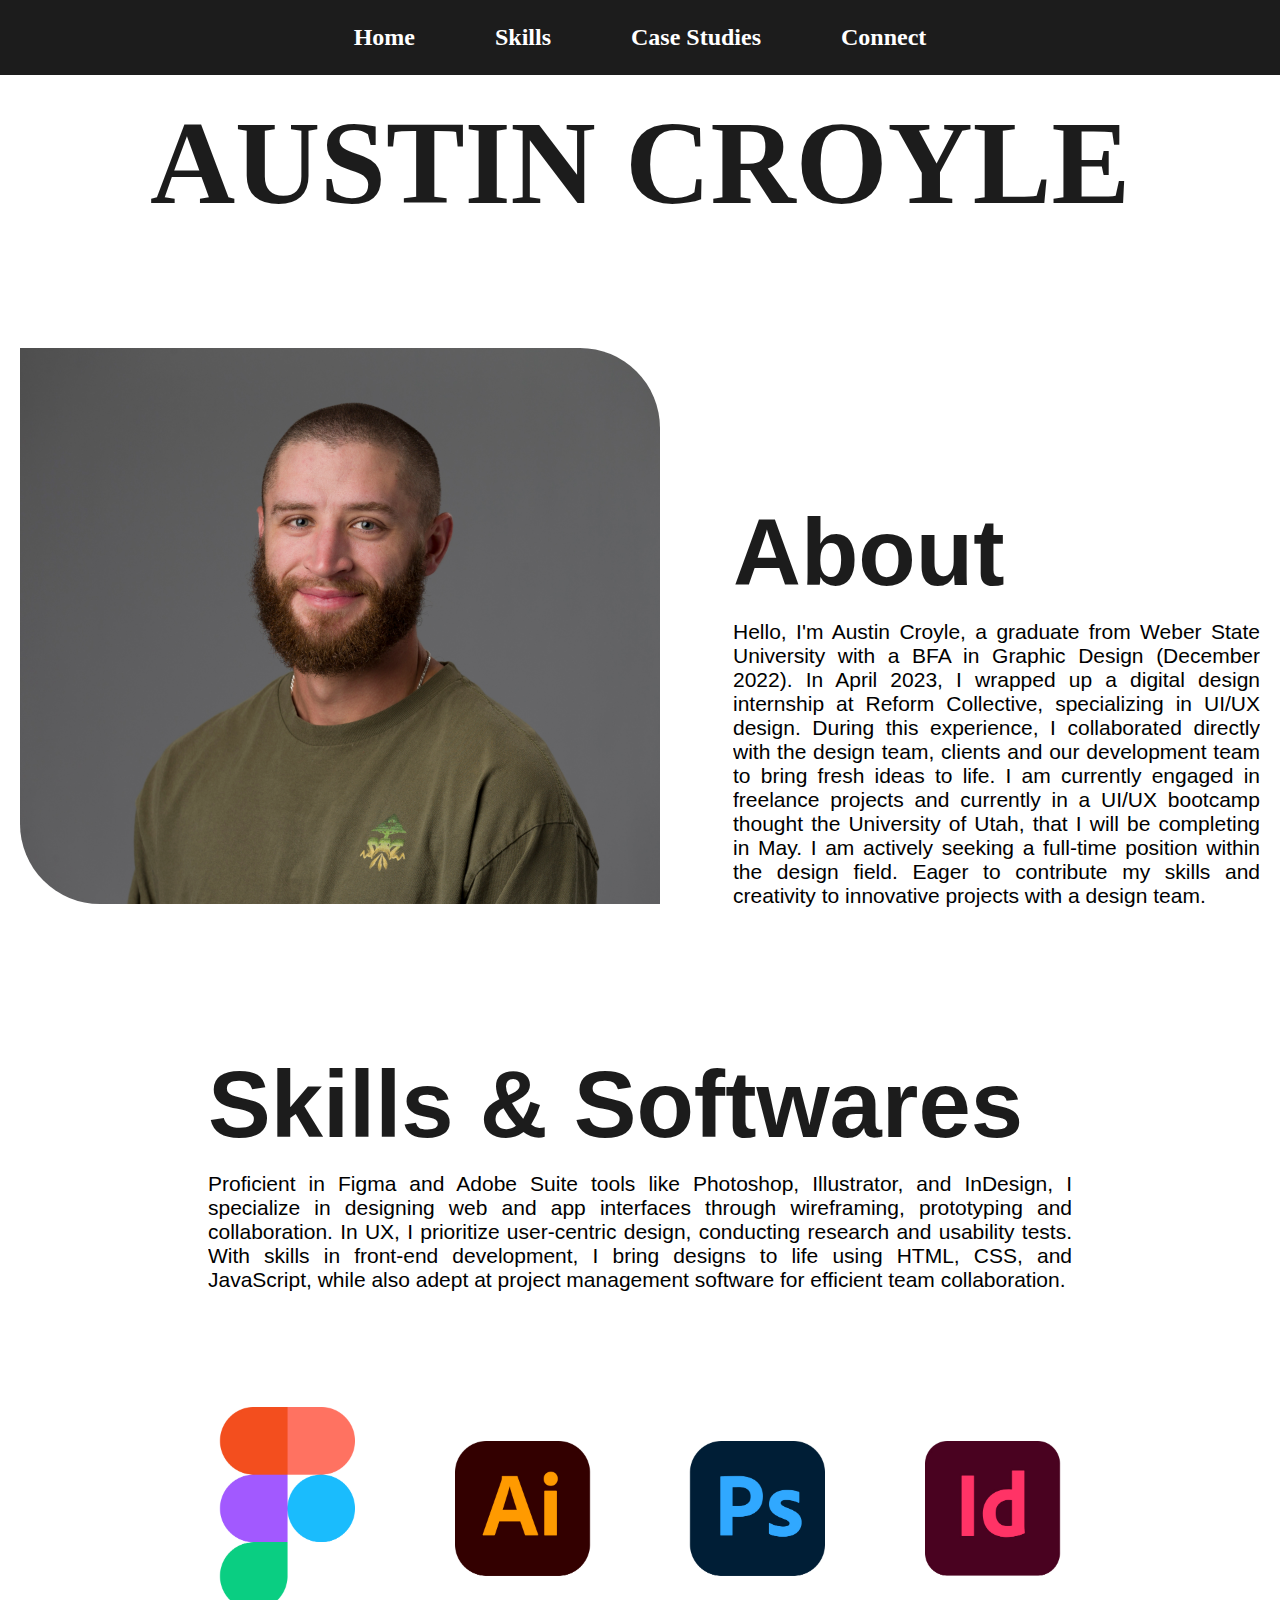
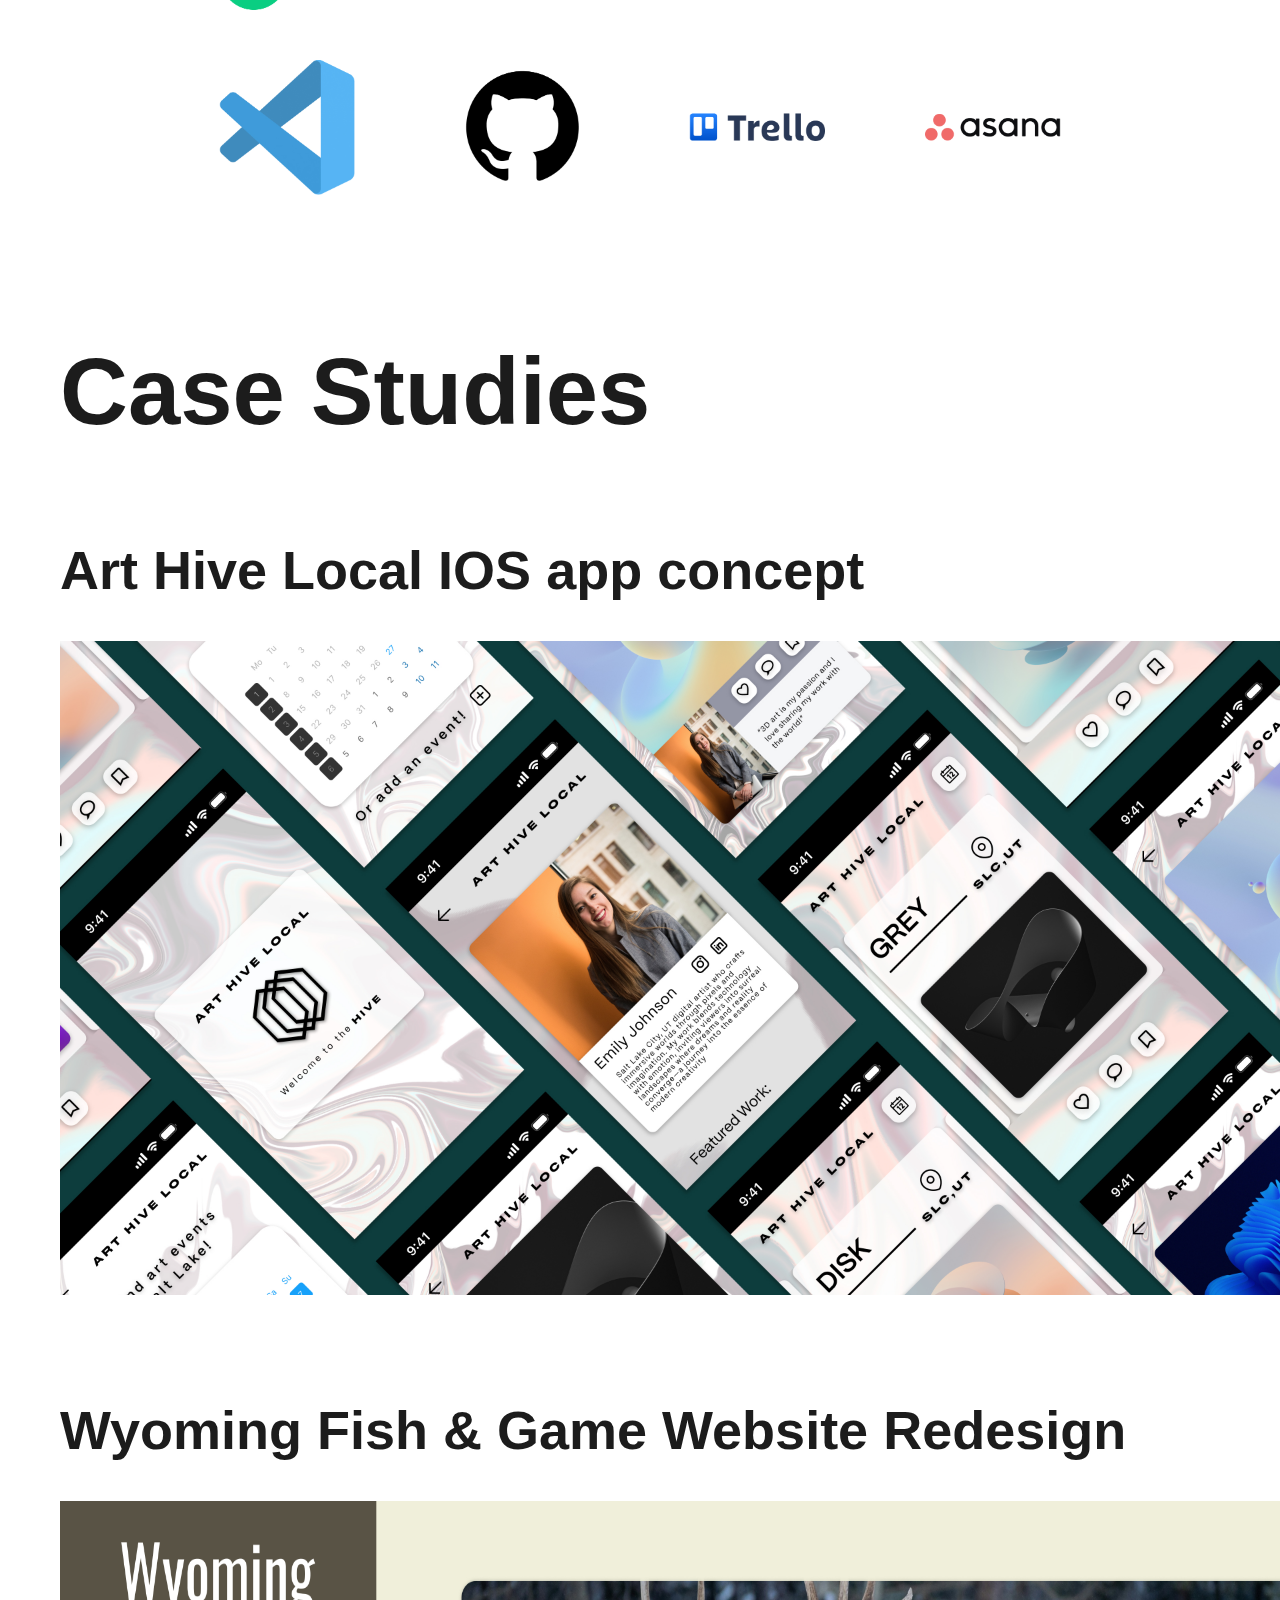
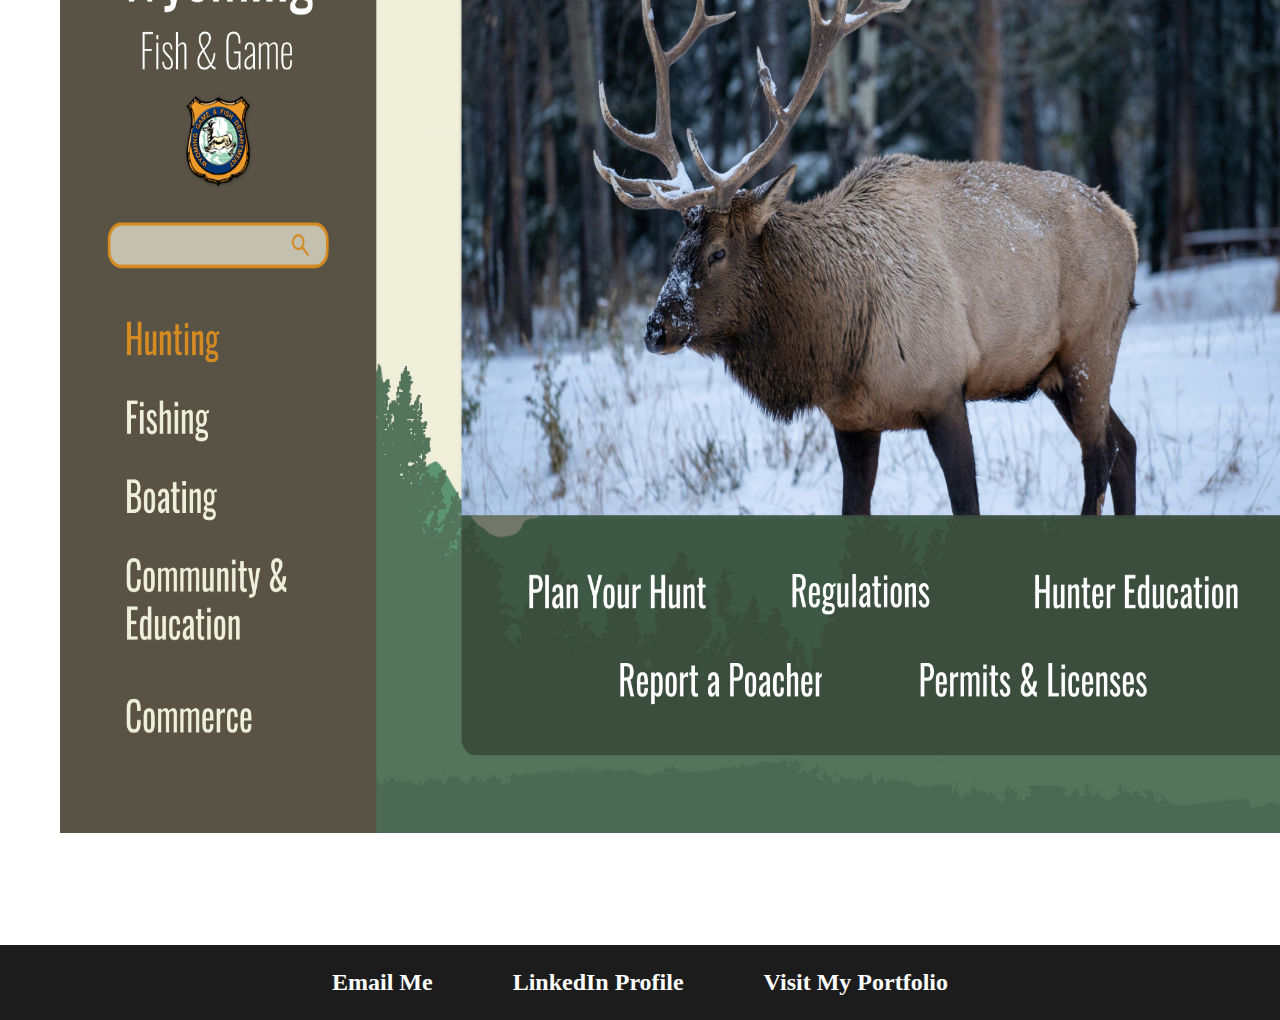
<file: index.html>
<!DOCTYPE html>
<html>

    <head>
        <meta charset="UTF-8">
        <meta name="viewport" content="width=device-width, initial-scale=1.0">
        <link rel="stylesheet" href="css/style.css" type="text/css">
        <meta name="author" content="Austin Croyle"> 
    </head>

    <body>
        <nav class="navbar"> <!--Navbar located at the top of the page: Nameing it "navbar" -->
            <ul>
                <li><a href="">Home</a></li>
                <li><a href="">Skills</a></li>
                <li><a href="">Case Studies</a></li>
                <li><a href="">Connect</a></li>
            </ul>
        </nav>
        <div class="container">
            <div class="header-container">
                <div class="header">AUSTIN CROYLE</div>
            </div>
            <div class="third-row">
                <div class="image-about">
                    <img src="images/Headshot.jpg" alt="Headshot Image" width="640" height="556">
                </div>
                <div class="title-paragraph">
                    <div class="title-about">About</div>
                        <div class="paragraph-about">
                            Hello, I'm Austin Croyle, a graduate from Weber State
                            University with a BFA in Graphic Design (December 2022). In
                            April 2023, I wrapped up a digital design internship at Reform
                            Collective, specializing in UI/UX design. During this experience,
                            I collaborated directly with the design team, clients and our
                            development team to bring fresh ideas to life. I am currently
                            engaged in freelance projects and currently in a UI/UX
                            bootcamp thought the University of Utah, that I will be
                            completing in May. I am actively seeking a full-time position
                            within the design field. Eager to contribute my skills and
                            creativity to innovative projects with a design team.
                        </div>
                </div>
            </div>
            <div class="fourth-row">
                <div class="wrap-skills">
                    <div class="title-skills">Skills & Softwares</div>
                    <div class="paragraph-skills">
                        Proficient in Figma and Adobe Suite tools like Photoshop, Illustrator, and InDesign, I specialize in
                        designing web and app interfaces through wireframing, prototyping and collaboration. In UX, I prioritize
                        user-centric design, conducting research and usability tests. With skills in front-end development, I
                        bring designs to life using HTML, CSS, and JavaScript, while also adept at project management software
                        for efficient team collaboration.
                    </div>
                </div>
            </div>
            <div class="image-skills">
                <img src="images/Apps.jpg" alt="Software Images" width="866" height="388">
            </div>
            <div class="case-studies">
                <div class="title-case-studies">Case Studies</div>
                    <div class="first-case-study">
                        <div class="section-title-one">Art Hive Local IOS app concept</div>
                        <img src="images/art hive HERO.jpg" alt="Art Hive Hero Case Study" width="1320" height="654">
                    </div>
                    <div class="second-case-study">
                        <div class="section-title-two">Wyoming Fish & Game Website Redesign</h3>
                        <img src="images/WF&G.jpg" alt="WF&G Case Study" width="1320" height="932">
                    </div>
            </div>
        </div>
        <footer>
            <nav class="footer-navbar"> <!--Navbar located at the bottom of the page: Nameing it "footer-navbar" -->
                <ul>
                    <li><a href="">Email Me</a></li>
                    <li><a href="">LinkedIn Profile</a></li>
                    <li><a href="">Visit My Portfolio</a></li>
                </ul>
            </nav>
        </footer>
    </body>
</html>
</file>
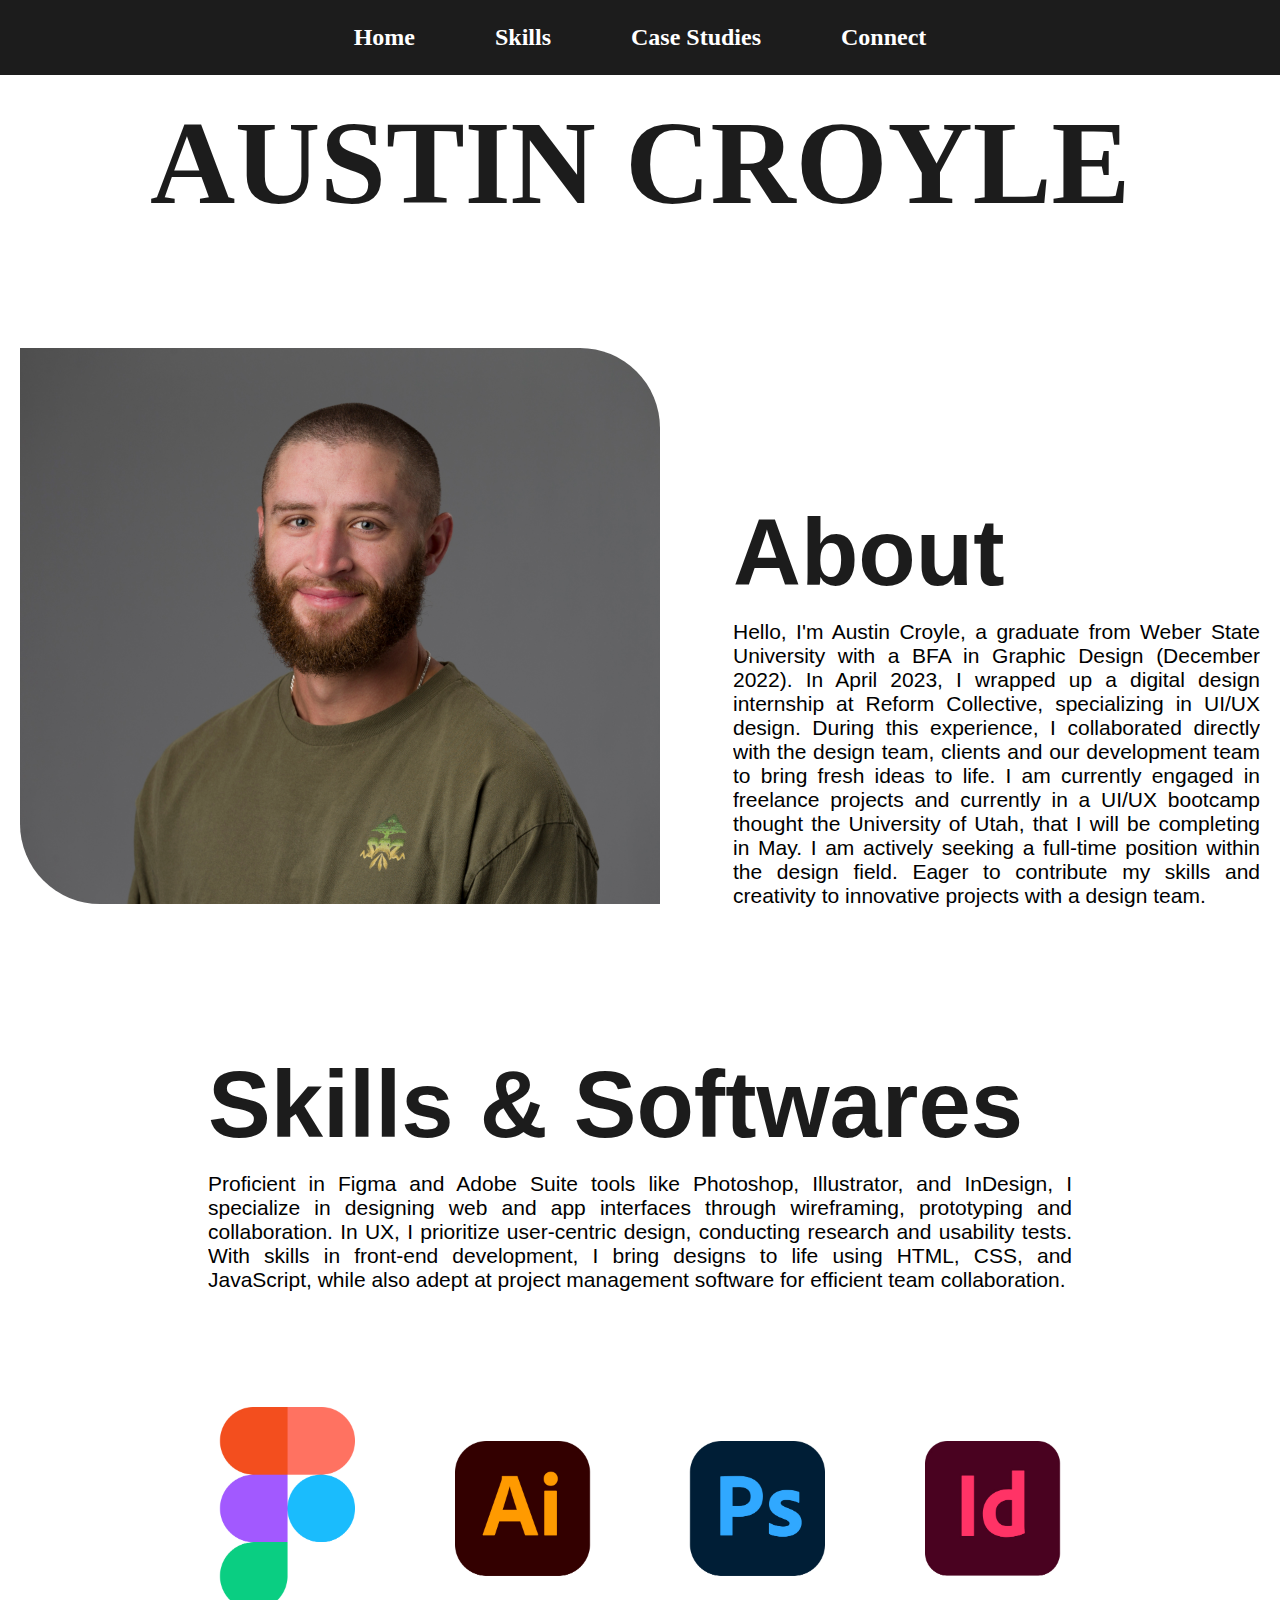
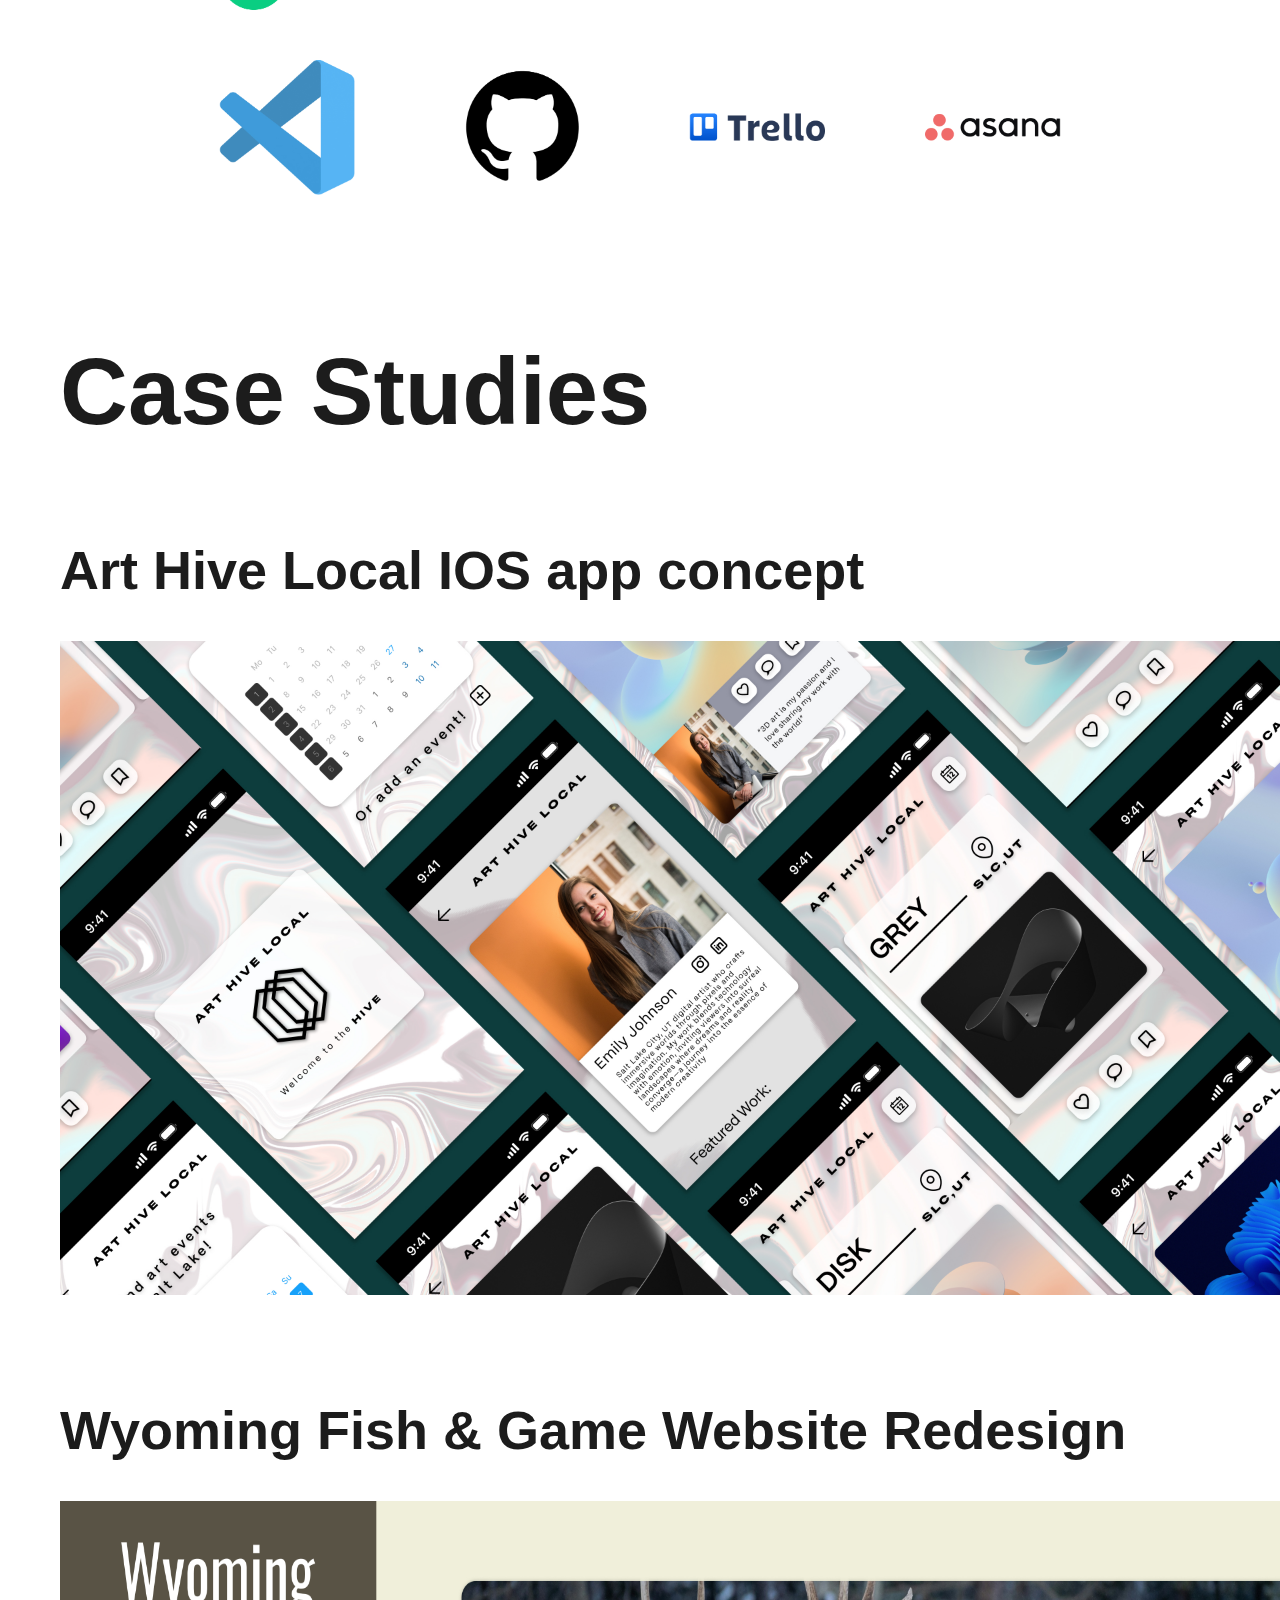
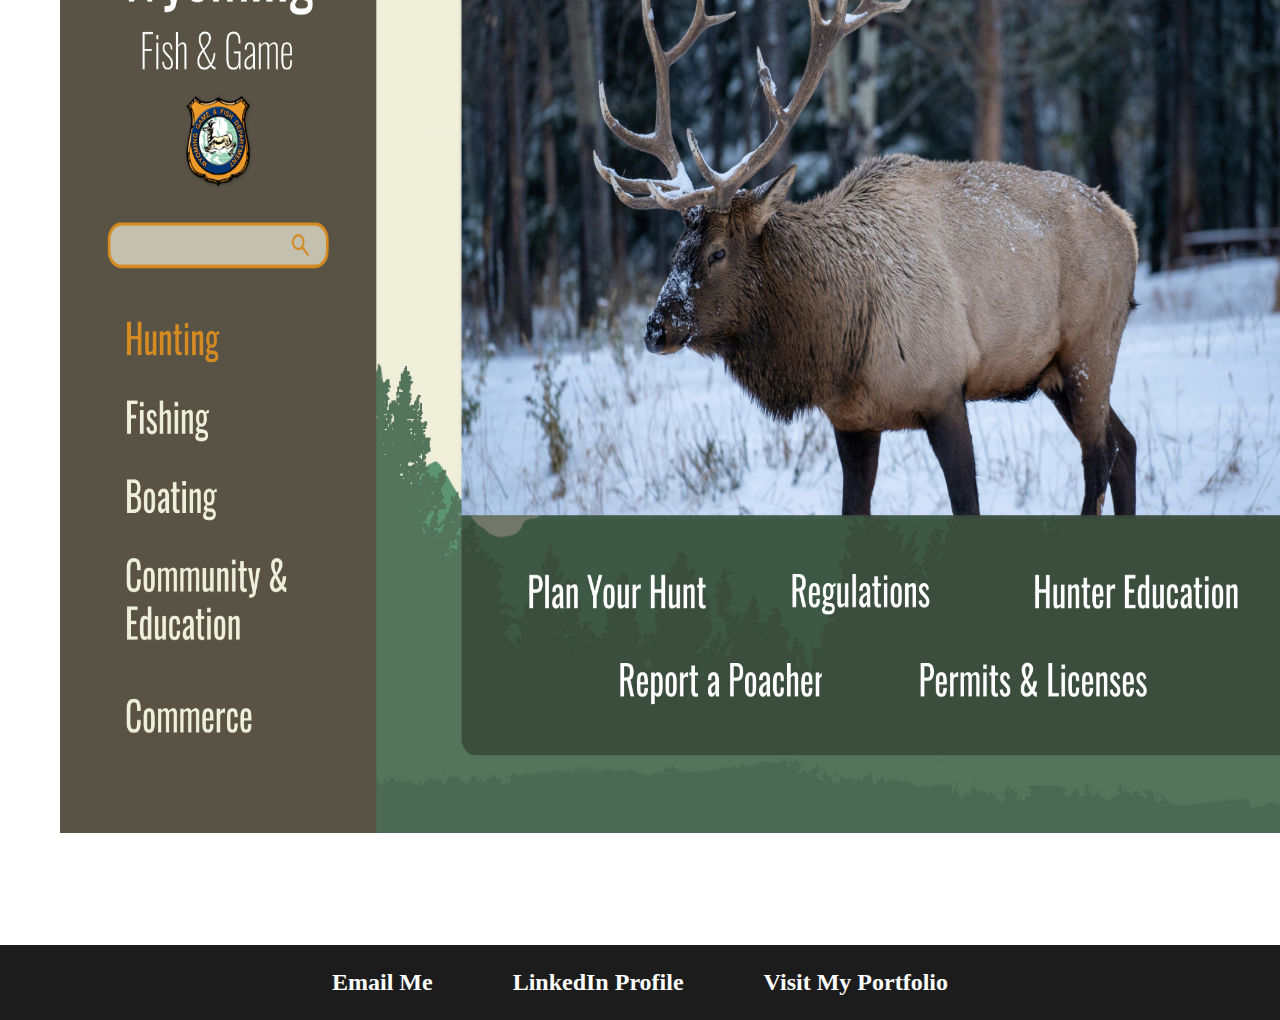
<file: images/HW_17.html>
<!DOCTYPE html>
<html>

    <head>
        <meta charset="UTF-8">
        <meta name="viewport" content="width=device-width, initial-scale=1.0">
        <link rel="stylesheet" href="HW_17.css" type="text/css">
        <meta name="author" content="Austin Croyle"> 
    </head>

    <body>
        <nav class="navbar"> <!--Navbar located at the top of the page: Nameing it "navbar" -->
            <ul>
                <li><a href="">Home</a></li>
                <li><a href="">Skills</a></li>
                <li><a href="">Case Studies</a></li>
                <li><a href="">Connect</a></li>
            </ul>
        </nav>
        <div class="container">
            <div class="header-container">
                <div class="header">AUSTIN CROYLE</div>
            </div>
            <div class="third-row">
                <div class="image-about">
                    <img src="Headshot.jpg" alt="Headshot Image" width="640" height="556">
                </div>
                <div class="title-paragraph">
                    <div class="title-about">About</div>
                        <div class="paragraph-about">
                            Hello, I'm Austin Croyle, a graduate from Weber State
                            University with a BFA in Graphic Design (December 2022). In
                            April 2023, I wrapped up a digital design internship at Reform
                            Collective, specializing in UI/UX design. During this experience,
                            I collaborated directly with the design team, clients and our
                            development team to bring fresh ideas to life. I am currently
                            engaged in freelance projects and currently in a UI/UX
                            bootcamp thought the University of Utah, that I will be
                            completing in May. I am actively seeking a full-time position
                            within the design field. Eager to contribute my skills and
                            creativity to innovative projects with a design team.
                        </div>
                </div>
            </div>
            <div class="fourth-row">
                <div class="wrap-skills">
                    <div class="title-skills">Skills & Softwares</div>
                    <div class="paragraph-skills">
                        Proficient in Figma and Adobe Suite tools like Photoshop, Illustrator, and InDesign, I specialize in
                        designing web and app interfaces through wireframing, prototyping and collaboration. In UX, I prioritize
                        user-centric design, conducting research and usability tests. With skills in front-end development, I
                        bring designs to life using HTML, CSS, and JavaScript, while also adept at project management software
                        for efficient team collaboration.
                    </div>
                </div>
            </div>
            <div class="image-skills">
                <img src="Apps.jpg" alt="Software Images" width="866" height="388">
            </div>
            <div class="case-studies">
                <div class="title-case-studies">Case Studies</div>
                    <div class="first-case-study">
                        <div class="section-title-one">Art Hive Local IOS app concept</div>
                        <img src="art hive HERO.jpg" alt="Art Hive Hero Case Study" width="1320" height="654">
                    </div>
                    <div class="second-case-study">
                        <div class="section-title-two">Wyoming Fish & Game Website Redesign</h3>
                        <img src="WF&G.jpg" alt="WF&G Case Study" width="1320" height="932">
                    </div>
            </div>
        </div>
        <footer>
            <nav class="footer-navbar"> <!--Navbar located at the bottom of the page: Nameing it "footer-navbar" -->
                <ul>
                    <li><a href="">Email Me</a></li>
                    <li><a href="">LinkedIn Profile</a></li>
                    <li><a href="">Visit My Portfolio</a></li>
                </ul>
            </nav>
        </footer>
    </body>
</html>
</file>
<file: css/style.css>
html, body{ /*resetting margins or padding that the browser may apply by default. Wanting to have navbar background color span the width and height of the viewport without a border */
  margin: 0;
  padding:0;
  width: 100%;
  height: 100%;
}




/* Styling the Navbar*/
  .navbar{
    display: flex; /*Making the navbar itself a flex container so I can horizontally align list items in navbar*/
    justify-content: center; /*centering any children of navbar horizontally*/
    align-items: center; /*centering any children of navbar vertically*/
    height: 75px; /*Setting a fixed height of the navbar */
    width: 100%; /* full width of the viewport */
    font-size: 24px;
    font-family:'Oswald';
    font-weight:bold;
    background-color: #1c1c1c;
    white-space: nowrap;
  }

  /* Creating a Horizontal Navbar*/
  .navbar ul{
    display: flex; /*listing items in ul horizontally - flex is best used for a single row or a single column*/
    justify-content: center; /*Centers the list items vertically to the page */
    list-style-type: none; /*Removes bullet points from list items */
    margin:0; /*making sure there is no default margin added*/
    padding: 0; /*making sure there is not default padding added */
    height: 100%; /*using the the whole height of the navbar */
  }

  /*Using to position children elements aka everything in li relative to each other*/
  .navbar ul li {
    position: relative; /*using this to position any children elements aka <a> elements in the .navbar */
  }

  .navbar ul li:last-child {
    margin-right: 0; /*making sure there is no margin on the last list item so that the list stays centered vertically*/
  }

  /*Styling all the links in the .navbar to be the same*/
  .navbar a{ 
    color:#ffffff; /*Changes the color of the list items in the navbar */
    text-decoration: none; /*Removes the line under the link items in the navbar */
    display: block; /*To make the hover effect cover the full height of the navbar, the <a> tags need to be displayed as block elements so you can match their height to the height of the navbar */
    height: 100%; /*Making the block element run the full height of the navbar */
    line-height:75px; /*Matches set navbar height above*/
    padding: 0 40px;/* 40px padding on the left and right sides of the text , making an 80px gap between the text of the adjacent links */
    position: relative; /*this creates a reference point for the nested content aka the pseduo elements- which is used to create the hover background effect*/
    overflow: hidden; /*Ensures the children elements aka list items do not extend outside the link*/
  }

  .navbar a::before { /* ::before is used to create decorative icons, is this case, the seamless exchange between hovers*/
    content: ''; /* This property is used with ::before elements to perform the seamless spacing exchange between the hovers - its used here to create a shape*/
    position: absolute;
    top: 0; /*This is ensuring that the hover background will extend from the very top of the parent, aka the navbar list item*/
    bottom:0; /*This aligns the top of the a item (Home for example) with the top of the parent or list item. Ensuring the hover background will extend to the very top of each link*/
    left:0px; /*This aligns the bottom of the a item (Home for example) with the bottom of the parent or list item. Ensuring the hover background will extend to the very bottom of each link*/
    right:0px; /* This makes sure that the hover starts from the very right edge of the anchor tag including the padding. this is to ensure that the hover features butt up next to each other, not overlap*/
    background-color: transparent; /*Ensuring that the text can be visible through the background color of the hover when hovered over*/
    z-index: -1; /*Added to make sure that the hover background color is behind the text */
    transition: background-color 0.3s; /*Making the hover effect have a smooth transition */
  }

  .navbar li a:hover {
    background-color: #555; /*Hover features background color*/
  }

/*End of Navbar Styling*/




/*Styling AUSTIN CROYLE */
  .container {
    margin: 0 auto;
    padding:0;
  }

  .header-container {
    display: flex;
    justify-content: center;
    align-items: center;
    width:100%;
    margin-top:30px;
    padding-top:0;
    height:auto;
    /*background-color: purple;*/
  } 

  .header {
    font-size: 118px;
    font-family: 'PP Monument Extended';
    line-height: 1;
    margin-top:0;
    padding:0;
    font-weight: bold;
    letter-spacing:-0.90%;
    color: #1c1c1c;
    white-space: nowrap;
    overflow: hidden;
  }
/*End of Styling AUSTIN CROYLE */




/*Styling About Section */
  .third-row{
    display: flex;
    align-items: flex-end; /*aligning the bottom of image with the bottom of the paragraph */
    justify-content: center; /* Centers the children horizontally in the container */
    margin-top: 125px;
  }

  .image-about img{
    border-top-right-radius: 80px;
    border-bottom-left-radius: 80px;
    margin-right: 36.5px;
    margin-top:0;
  }

  .paragraph-about{
    margin-top: 20px;
    width: 527px; /* Set the width of the paragraph */
    max-height: 341px; /* Set the maximum height of the paragraph */
    /*max-width: 600px;  Set the maximum width of the paragraph */
    overflow: auto; /* Add scrollbar if content overflows */
    text-align: justify;
    /*border:5px solid black;*/
  }

  .title-about, .paragraph-about {
    margin-left: 36.5px;
  }

  .title-about {
    font-family:'Oswald', sans-serif;
    font-size:94px;
    line-height:1; /* Setting the line height of the element equal to the size of the font-size */
    font-weight:bold;
    letter-spacing:1%;
    color: #1c1c1c;
  }

  .paragraph-about {
    font-family:'Oswald', sans-serif;
    font-size: 21px;
    font-weight:medium;
    letter-spacing:1%;
  }
/*End of Styling About Section */




/* Styling Skills & Softwares Section */
  .fourth-row {
    margin-top: 150px;
    display: flex;
    align-items: center;
    flex-direction:column;
  }

  .title-skills, .paragraph-skills{
    margin-left:0;
    padding-left: 0;
  }

  .title-skills {
    font-family:'Oswald', sans-serif;
    font-size:94px;
    line-height:1; /* Setting the line height of the element equal to the size of the font-size */
    font-weight:bold;
    letter-spacing:1%;
    color: #1c1c1c;
    margin-bottom: 0;
    padding-bottom: 0;
    /*border:5px solid black;*/
  }

  .paragraph-skills {
    margin-top: 20px;
    padding-top: 0;
    height:155px;
    width:864px;
    overflow: auto; /* Add scrollbar if content overflows */
    font-family:'Oswald', sans-serif;
    font-size: 21px;
    font-weight:medium;
    letter-spacing:1%;
    text-align: justify;
    /*border:5px solid black;*/
  }
/*End of Styling Skills & Softwares Section */




/* Styling Skills & Softwares Image */
  .image-skills{
    display: flex;
    align-items: center;
    justify-content:center;
    margin-top: 80px;
  }
/*End of Styling Skills & Softwares Image*/
  



/*Styling Case Studies Section */
  .case-studies{
    margin-left:60px;
  }

  .title-case-studies {
    font-family:'Oswald', sans-serif;
    font-size:94px;
    line-height:1; /* Setting the line height of the element equal to the size of the font-size */
    font-weight:bold;
    letter-spacing:1%;
    color: #1c1c1c;
    margin-top:150px;
    margin-bottom: 100px;
    padding-bottom:0;
  }

  .section-title-one , .section-title-two {
    font-family:'Oswald', sans-serif;
    font-size:54px;
    font-weight:bold;
    letter-spacing: 1%;
    color: #1c1c1c;
    margin-top:0;
    padding-top:0;
    margin-bottom: 0px;
    padding-bottom:0;
  }

  .first-case-study img , .second-case-study img {
    margin-top: 40px;
    padding-top:0;
    margin-bottom: 100px;
    padding-bottom:0;
  }
/*End of Styling Case Studies Section */




/* Styling the Footer Navbar*/
  .footer-navbar{
    display: flex; 
    justify-content: center; 
    align-items: center; 
    height: 75px; 
    width: 100%; 
    font-size: 24px;
    font-family:'Oswald';
    font-weight:bold;
    background-color: #1c1c1c;
    white-space: nowrap;
  }

  /* Creating a Horizontal Footer Navbar*/
  .footer-navbar ul{
    display: flex; 
    justify-content: center; 
    list-style-type: none; 
    margin:0; 
    padding: 0; 
    height: 100%; 
  }

  /*Using to position children elements aka everything in li relative to each other*/
  .footer-navbar ul li {
    position: relative; /*using this to position any children elements aka <a> elements in the .footer-navbar */
  }

  .footer-navbar ul li:last-child {
    margin-right: 0; /*making sure there is no margin on the last list item so that the list stays centered vertically*/
  }

  /*Styling all the links in the .footer-navbar to be the same*/
  .footer-navbar a{ 
    color:#ffffff; 
    text-decoration: none; 
    display: block; 
    line-height:75px; 
    padding: 0 40px;
    position: relative; 
    overflow: hidden; 
  }

  .footer-navbar a::before { 
    content: ''; 
    position: absolute;
    top: 0; 
    bottom:0; 
    left:0px; 
    right:0px; 
    background-color: transparent; 
    z-index: -1; 
    transition: background-color 0.3s; 
  }

  .footer-navbar li a:hover {
    background-color: #555; 
  }
/*End of Footer Navbar Styling*/
</file>
<file: images/HW_17.css>
html, body{ /*resetting margins or padding that the browser may apply by default. Wanting to have navbar background color span the width and height of the viewport without a border */
  margin: 0;
  padding:0;
  width: 100%;
  height: 100%;
}




/* Styling the Navbar*/
  .navbar{
    display: flex; /*Making the navbar itself a flex container so I can horizontally align list items in navbar*/
    justify-content: center; /*centering any children of navbar horizontally*/
    align-items: center; /*centering any children of navbar vertically*/
    height: 75px; /*Setting a fixed height of the navbar */
    width: 100%; /* full width of the viewport */
    font-size: 24px;
    font-family:'Oswald';
    font-weight:bold;
    background-color: #1c1c1c;
    white-space: nowrap;
  }

  /* Creating a Horizontal Navbar*/
  .navbar ul{
    display: flex; /*listing items in ul horizontally - flex is best used for a single row or a single column*/
    justify-content: center; /*Centers the list items vertically to the page */
    list-style-type: none; /*Removes bullet points from list items */
    margin:0; /*making sure there is no default margin added*/
    padding: 0; /*making sure there is not default padding added */
    height: 100%; /*using the the whole height of the navbar */
  }

  /*Using to position children elements aka everything in li relative to each other*/
  .navbar ul li {
    position: relative; /*using this to position any children elements aka <a> elements in the .navbar */
  }

  .navbar ul li:last-child {
    margin-right: 0; /*making sure there is no margin on the last list item so that the list stays centered vertically*/
  }

  /*Styling all the links in the .navbar to be the same*/
  .navbar a{ 
    color:#ffffff; /*Changes the color of the list items in the navbar */
    text-decoration: none; /*Removes the line under the link items in the navbar */
    display: block; /*To make the hover effect cover the full height of the navbar, the <a> tags need to be displayed as block elements so you can match their height to the height of the navbar */
    height: 100%; /*Making the block element run the full height of the navbar */
    line-height:75px; /*Matches set navbar height above*/
    padding: 0 40px;/* 40px padding on the left and right sides of the text , making an 80px gap between the text of the adjacent links */
    position: relative; /*this creates a reference point for the nested content aka the pseduo elements- which is used to create the hover background effect*/
    overflow: hidden; /*Ensures the children elements aka list items do not extend outside the link*/
  }

  .navbar a::before { /* ::before is used to create decorative icons, is this case, the seamless exchange between hovers*/
    content: ''; /* This property is used with ::before elements to perform the seamless spacing exchange between the hovers - its used here to create a shape*/
    position: absolute;
    top: 0; /*This is ensuring that the hover background will extend from the very top of the parent, aka the navbar list item*/
    bottom:0; /*This aligns the top of the a item (Home for example) with the top of the parent or list item. Ensuring the hover background will extend to the very top of each link*/
    left:0px; /*This aligns the bottom of the a item (Home for example) with the bottom of the parent or list item. Ensuring the hover background will extend to the very bottom of each link*/
    right:0px; /* This makes sure that the hover starts from the very right edge of the anchor tag including the padding. this is to ensure that the hover features butt up next to each other, not overlap*/
    background-color: transparent; /*Ensuring that the text can be visible through the background color of the hover when hovered over*/
    z-index: -1; /*Added to make sure that the hover background color is behind the text */
    transition: background-color 0.3s; /*Making the hover effect have a smooth transition */
  }

  .navbar li a:hover {
    background-color: #555; /*Hover features background color*/
  }

/*End of Navbar Styling*/




/*Styling AUSTIN CROYLE */
  .container {
    margin: 0 auto;
    padding:0;
  }

  .header-container {
    display: flex;
    justify-content: center;
    align-items: center;
    width:100%;
    margin-top:30px;
    padding-top:0;
    height:auto;
    /*background-color: purple;*/
  } 

  .header {
    font-size: 118px;
    font-family: 'PP Monument Extended';
    line-height: 1;
    margin-top:0;
    padding:0;
    font-weight: bold;
    letter-spacing:-0.90%;
    color: #1c1c1c;
    white-space: nowrap;
    overflow: hidden;
  }
/*End of Styling AUSTIN CROYLE */




/*Styling About Section */
  .third-row{
    display: flex;
    align-items: flex-end; /*aligning the bottom of image with the bottom of the paragraph */
    justify-content: center; /* Centers the children horizontally in the container */
    margin-top: 125px;
  }

  .image-about img{
    border-top-right-radius: 80px;
    border-bottom-left-radius: 80px;
    margin-right: 36.5px;
    margin-top:0;
  }

  .paragraph-about{
    margin-top: 20px;
    width: 527px; /* Set the width of the paragraph */
    max-height: 341px; /* Set the maximum height of the paragraph */
    /*max-width: 600px;  Set the maximum width of the paragraph */
    overflow: auto; /* Add scrollbar if content overflows */
    text-align: justify;
    /*border:5px solid black;*/
  }

  .title-about, .paragraph-about {
    margin-left: 36.5px;
  }

  .title-about {
    font-family:'Oswald', sans-serif;
    font-size:94px;
    line-height:1; /* Setting the line height of the element equal to the size of the font-size */
    font-weight:bold;
    letter-spacing:1%;
    color: #1c1c1c;
  }

  .paragraph-about {
    font-family:'Oswald', sans-serif;
    font-size: 21px;
    font-weight:medium;
    letter-spacing:1%;
  }
/*End of Styling About Section */




/* Styling Skills & Softwares Section */
  .fourth-row {
    margin-top: 150px;
    display: flex;
    align-items: center;
    flex-direction:column;
  }

  .title-skills, .paragraph-skills{
    margin-left:0;
    padding-left: 0;
  }

  .title-skills {
    font-family:'Oswald', sans-serif;
    font-size:94px;
    line-height:1; /* Setting the line height of the element equal to the size of the font-size */
    font-weight:bold;
    letter-spacing:1%;
    color: #1c1c1c;
    margin-bottom: 0;
    padding-bottom: 0;
    /*border:5px solid black;*/
  }

  .paragraph-skills {
    margin-top: 20px;
    padding-top: 0;
    height:155px;
    width:864px;
    overflow: auto; /* Add scrollbar if content overflows */
    font-family:'Oswald', sans-serif;
    font-size: 21px;
    font-weight:medium;
    letter-spacing:1%;
    text-align: justify;
    /*border:5px solid black;*/
  }
/*End of Styling Skills & Softwares Section */




/* Styling Skills & Softwares Image */
  .image-skills{
    display: flex;
    align-items: center;
    justify-content:center;
    margin-top: 80px;
  }
/*End of Styling Skills & Softwares Image*/
  



/*Styling Case Studies Section */
  .case-studies{
    margin-left:60px;
  }

  .title-case-studies {
    font-family:'Oswald', sans-serif;
    font-size:94px;
    line-height:1; /* Setting the line height of the element equal to the size of the font-size */
    font-weight:bold;
    letter-spacing:1%;
    color: #1c1c1c;
    margin-top:150px;
    margin-bottom: 100px;
    padding-bottom:0;
  }

  .section-title-one , .section-title-two {
    font-family:'Oswald', sans-serif;
    font-size:54px;
    font-weight:bold;
    letter-spacing: 1%;
    color: #1c1c1c;
    margin-top:0;
    padding-top:0;
    margin-bottom: 0px;
    padding-bottom:0;
  }

  .first-case-study img , .second-case-study img {
    margin-top: 40px;
    padding-top:0;
    margin-bottom: 100px;
    padding-bottom:0;
  }
/*End of Styling Case Studies Section */




/* Styling the Footer Navbar*/
  .footer-navbar{
    display: flex; 
    justify-content: center; 
    align-items: center; 
    height: 75px; 
    width: 100%; 
    font-size: 24px;
    font-family:'Oswald';
    font-weight:bold;
    background-color: #1c1c1c;
    white-space: nowrap;
  }

  /* Creating a Horizontal Footer Navbar*/
  .footer-navbar ul{
    display: flex; 
    justify-content: center; 
    list-style-type: none; 
    margin:0; 
    padding: 0; 
    height: 100%; 
  }

  /*Using to position children elements aka everything in li relative to each other*/
  .footer-navbar ul li {
    position: relative; /*using this to position any children elements aka <a> elements in the .footer-navbar */
  }

  .footer-navbar ul li:last-child {
    margin-right: 0; /*making sure there is no margin on the last list item so that the list stays centered vertically*/
  }

  /*Styling all the links in the .footer-navbar to be the same*/
  .footer-navbar a{ 
    color:#ffffff; 
    text-decoration: none; 
    display: block; 
    line-height:75px; 
    padding: 0 40px;
    position: relative; 
    overflow: hidden; 
  }

  .footer-navbar a::before { 
    content: ''; 
    position: absolute;
    top: 0; 
    bottom:0; 
    left:0px; 
    right:0px; 
    background-color: transparent; 
    z-index: -1; 
    transition: background-color 0.3s; 
  }

  .footer-navbar li a:hover {
    background-color: #555; 
  }
/*End of Footer Navbar Styling*/
</file>
